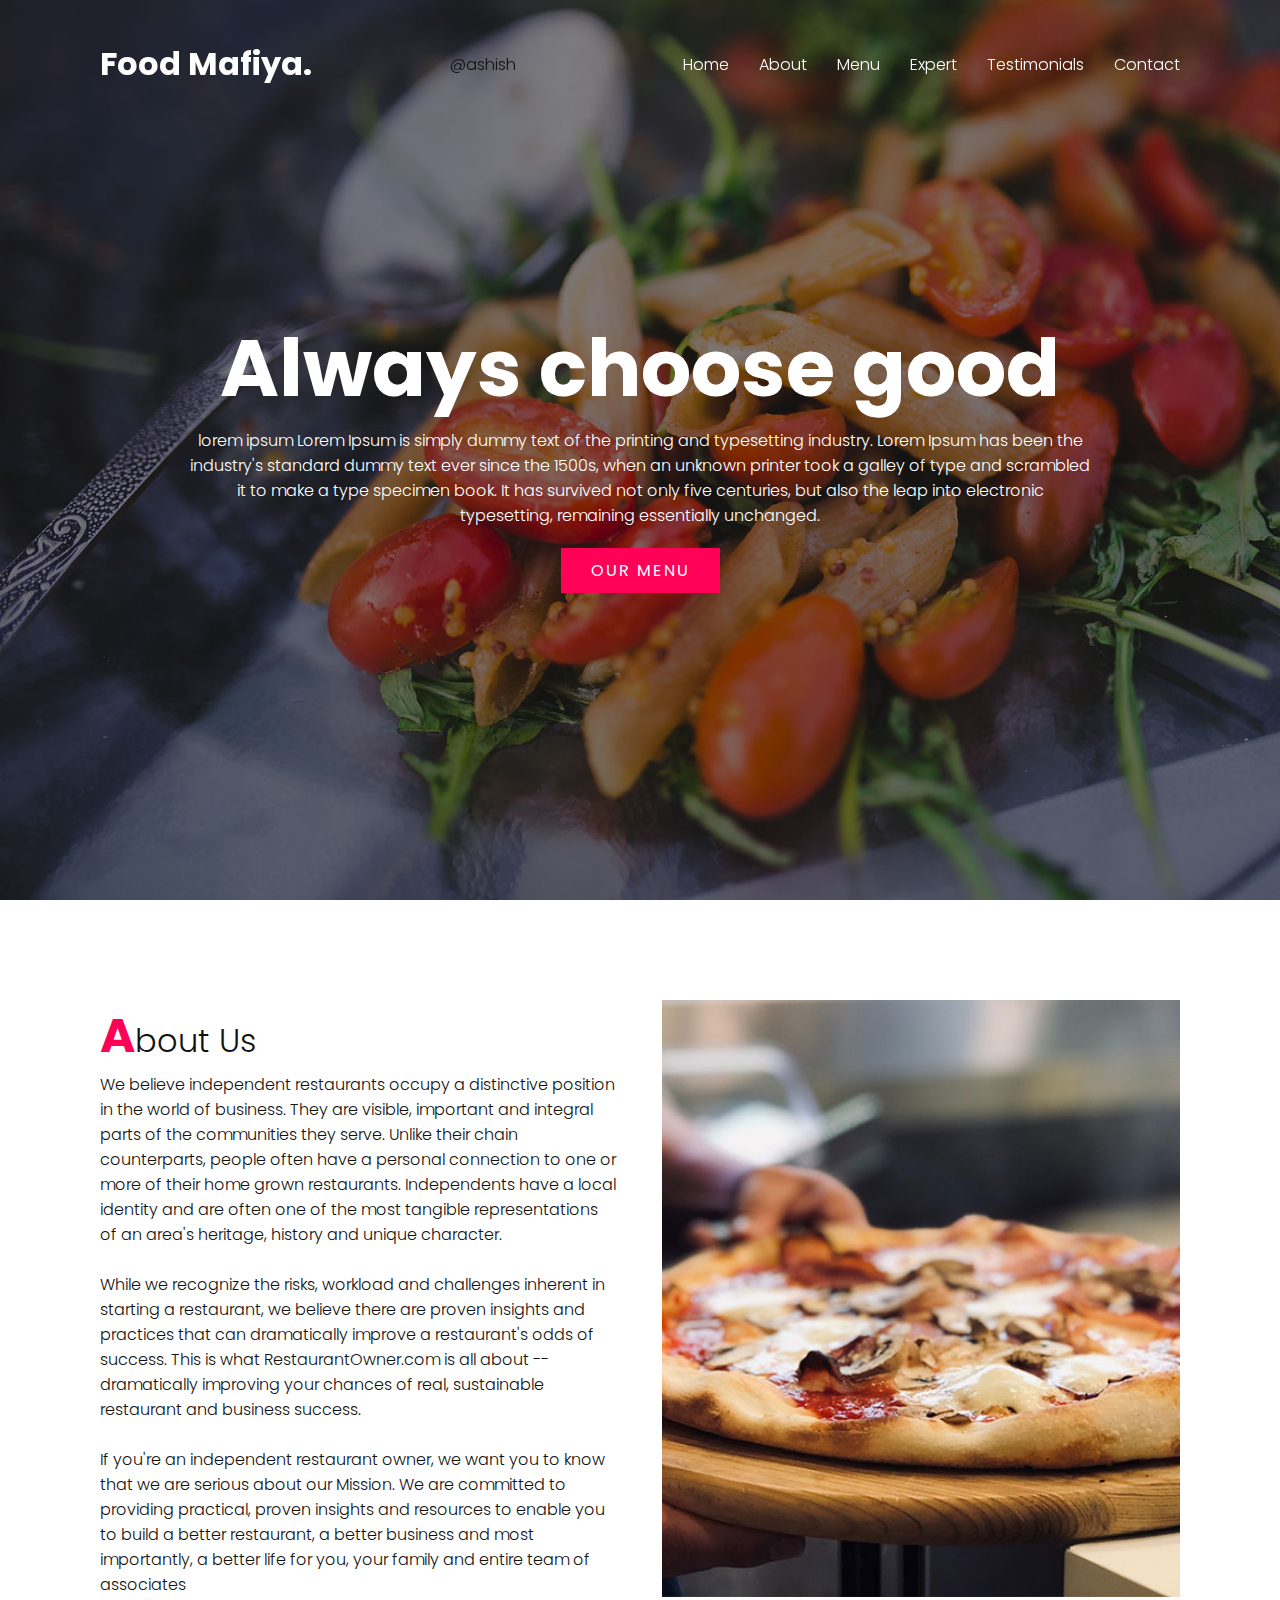
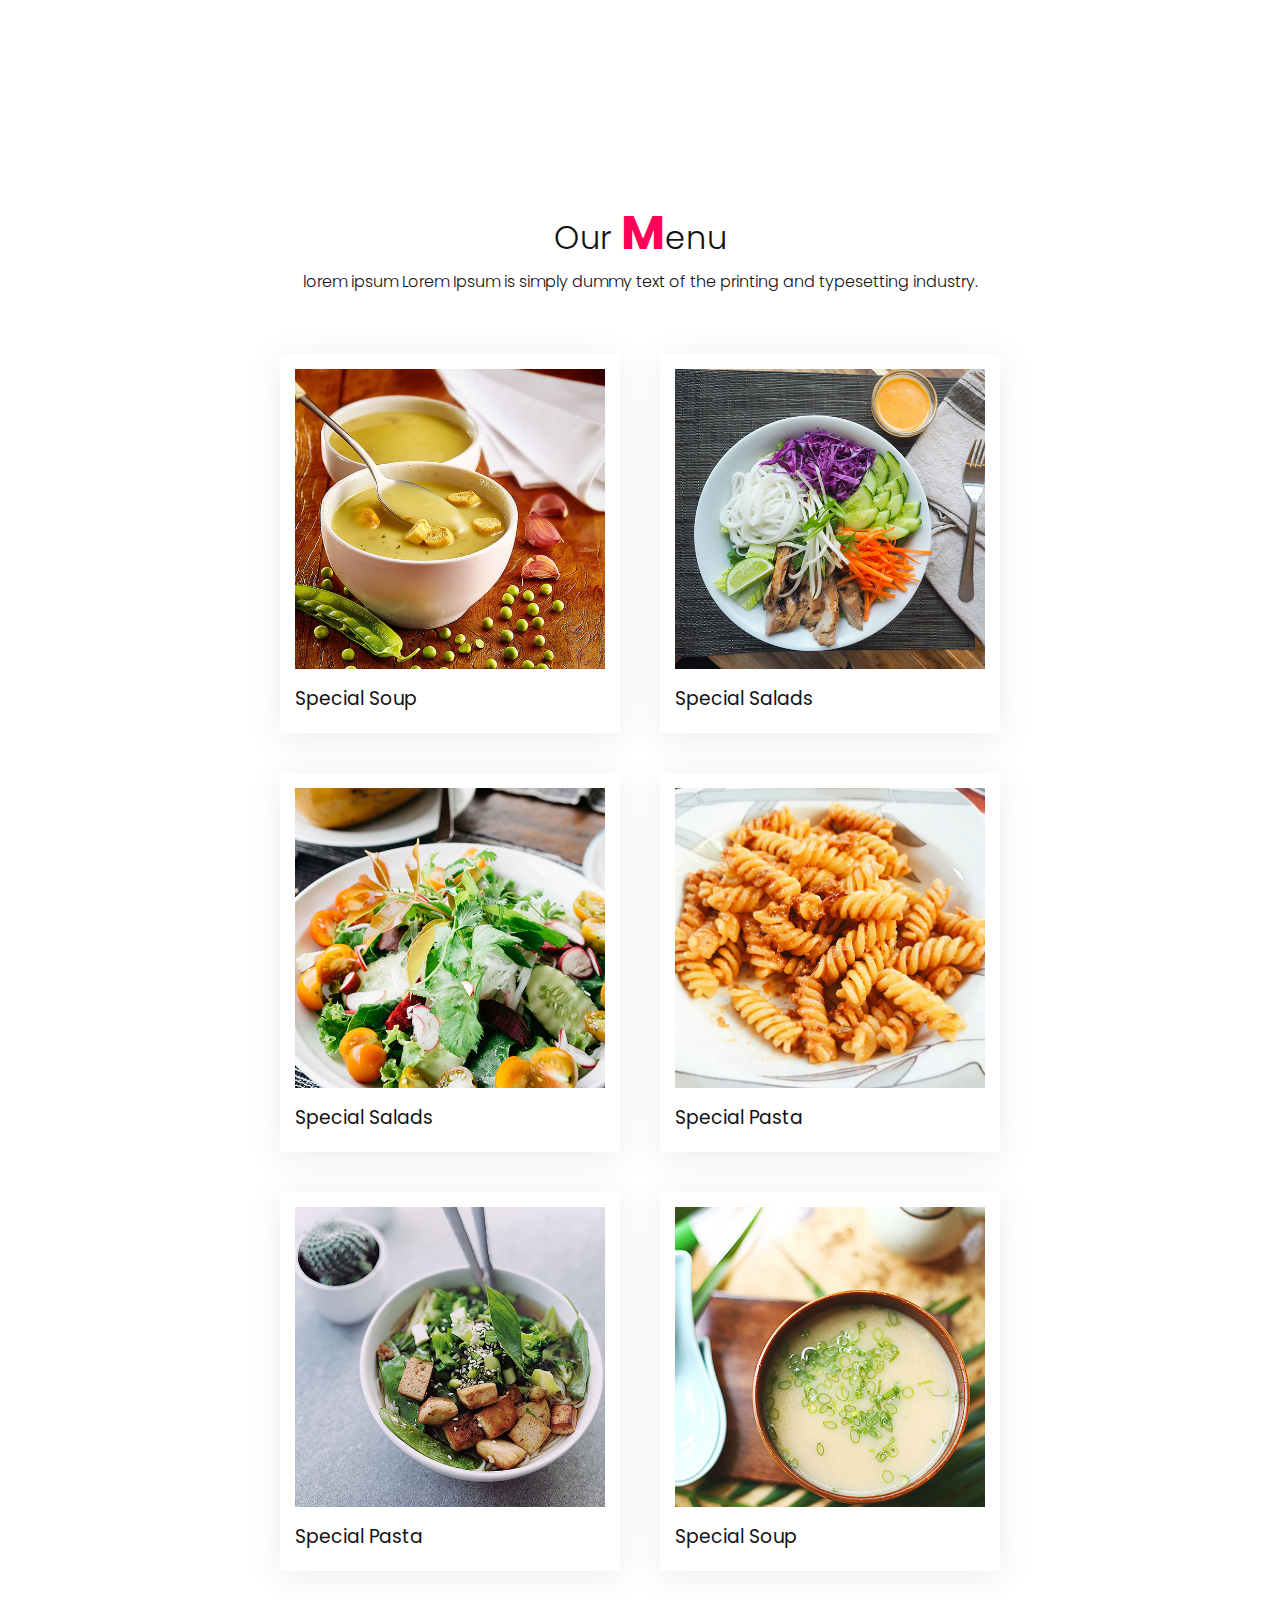
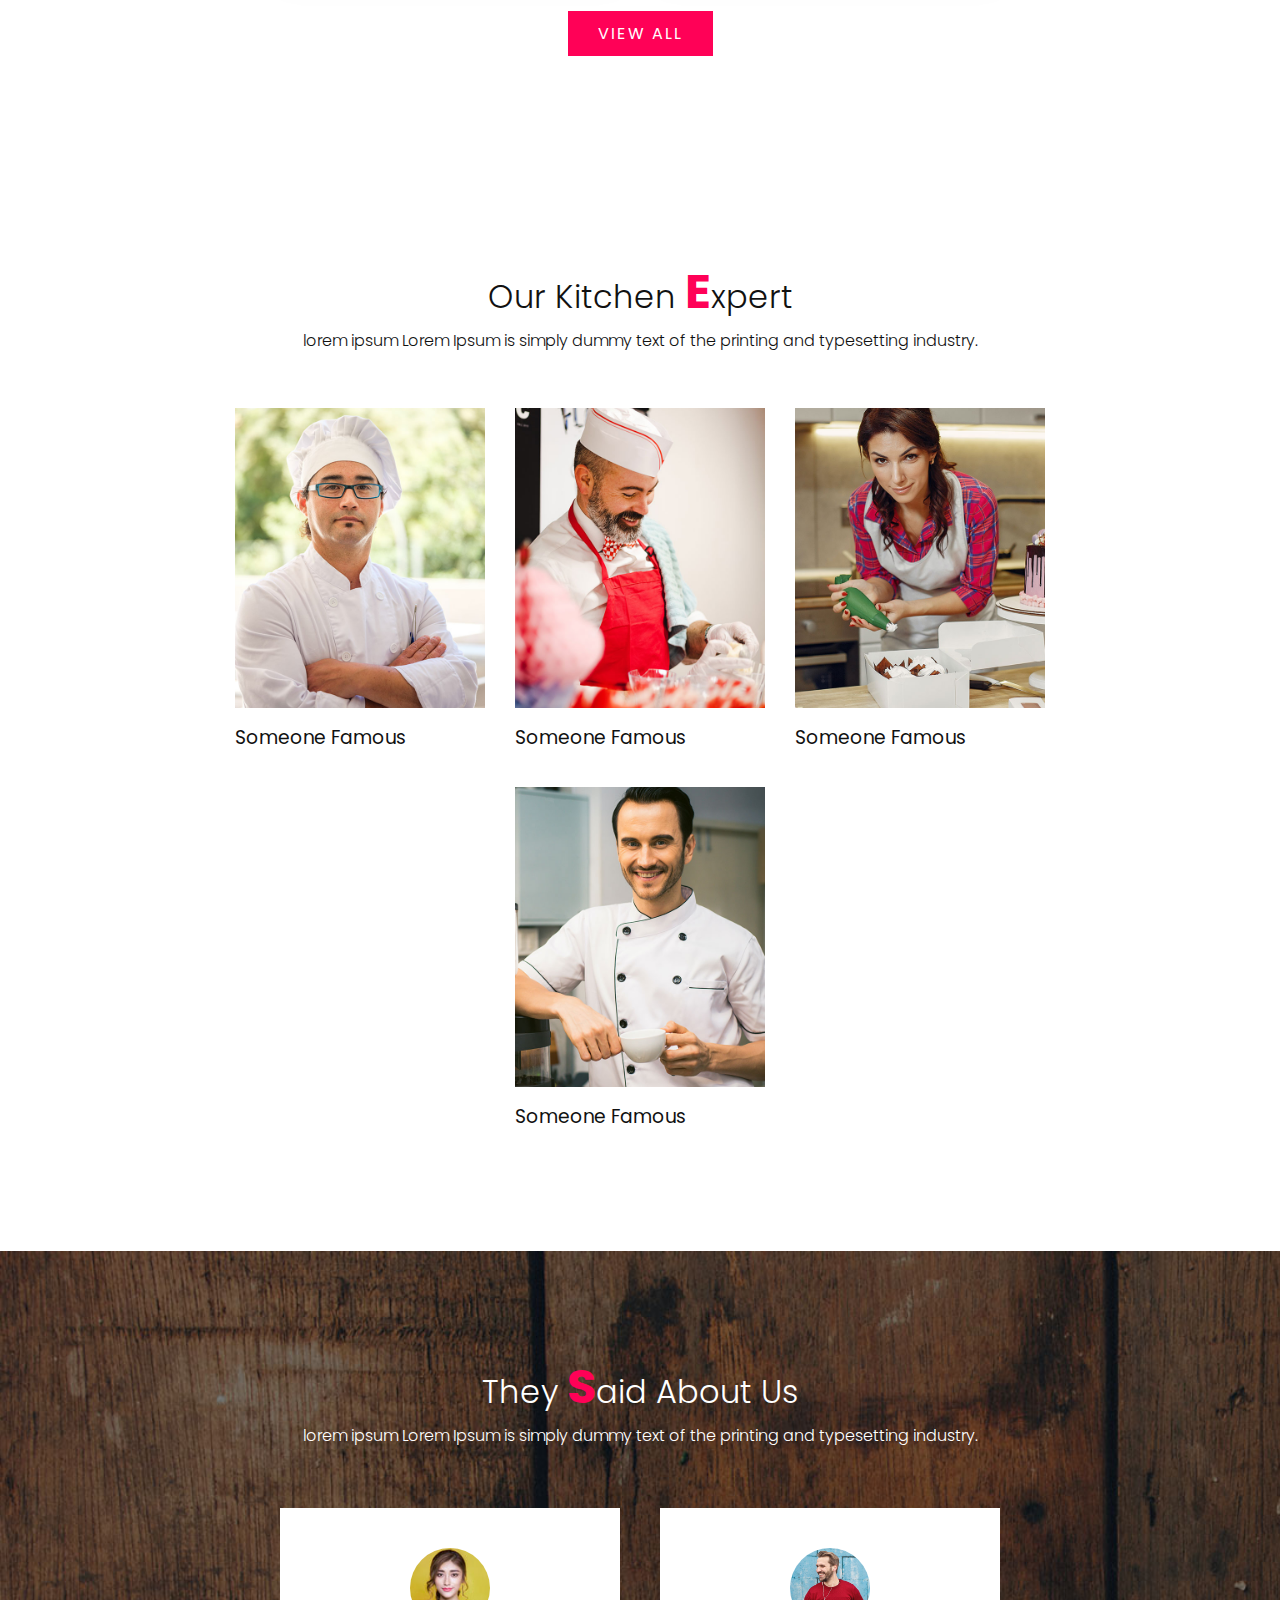
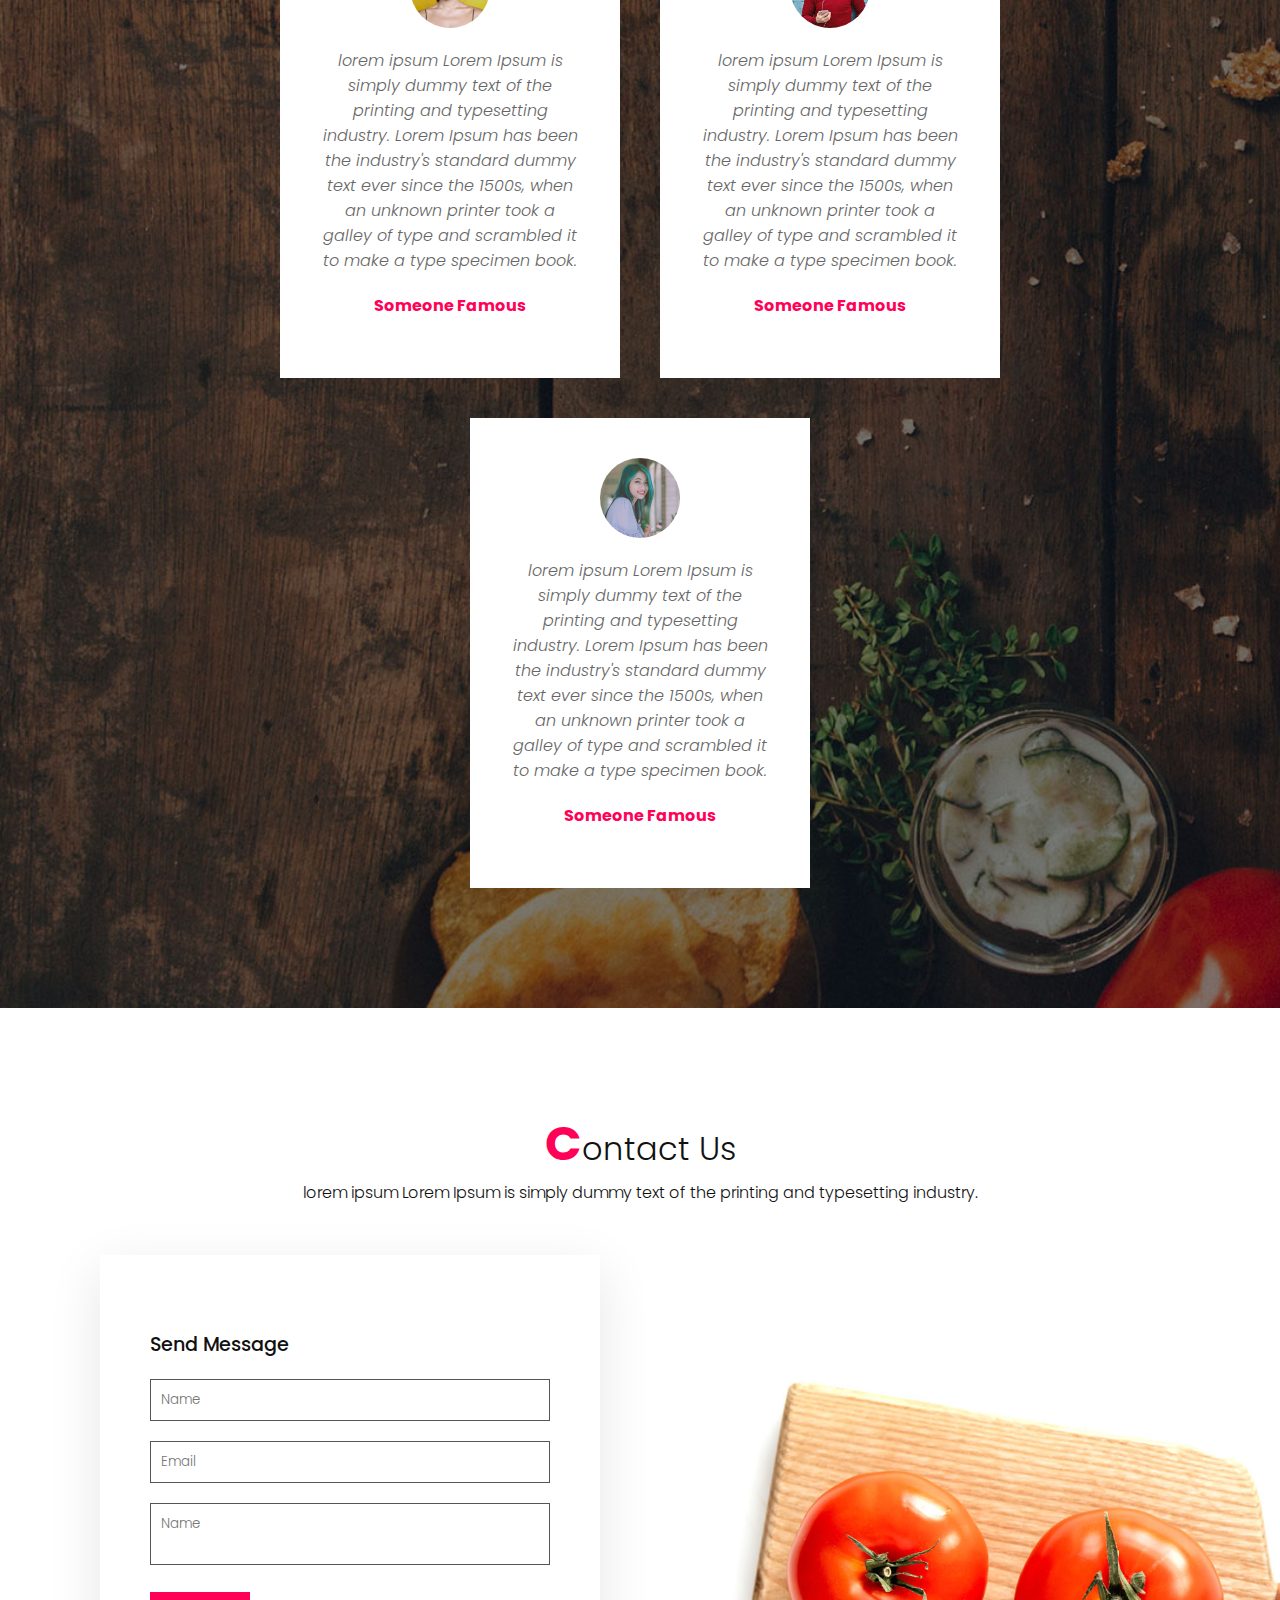
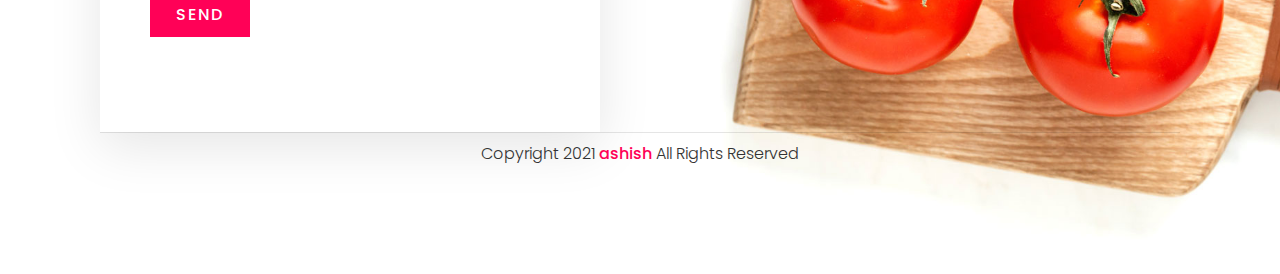
<file: index.html>
<!DOCTYPE html>
<html>
<head>
	<meta charset="utf-8">
	<meta name="viewport" content="width-device-width, initial-scale=1.0">
	<title>Restorent</title>
	<link rel="stylesheet" type="text/css" href="style.css">
</head>
<body>
<header>
	<a href="#" class="logo">Food Mafiya<span>.</span></a>
	<p>@ashish</p>
	<ul class="navigation">
		<li><a href="#banner">Home</a></li>
		<li><a href="#about">About</a></li>
		<li><a href="#menu">Menu</a></li>
		<li><a href="#expert">Expert</a></li>
		<li><a href="#testimonials">Testimonials</a></li>
		<li><a href="#contact">Contact</a></li>
	</ul>

</header>

	<section class="banner" id="banner">
		<div class="content">
			<h1>Always choose good</h1>
			<p>lorem ipsum Lorem Ipsum is simply dummy text of the printing and typesetting industry. Lorem Ipsum has been the industry's standard dummy text ever since the 1500s, when an unknown printer took a galley of type and scrambled it to make a type specimen book. It has survived not only five centuries, but also the leap into electronic typesetting, remaining essentially unchanged. </p>
			<a href="#" class="btn">Our menu</a>


		</div>

	</section>
     
     <section class="about" id="about">
     	<div class="row">	
     	<div class="col50">
     		<h2 class="titleText"><span>A</span>bout Us</h2>
     		<p>We believe independent restaurants occupy a distinctive position in the world of business. They are visible, important and integral parts of the communities they serve. Unlike their chain counterparts, people often have a personal connection to one or more of their home grown restaurants. Independents have a local identity and are often one of the most tangible representations of an area's heritage, history and unique character.</p> <br>

         <p>While we recognize the risks, workload and challenges inherent in starting a restaurant, we believe there are proven insights and practices that can dramatically improve a restaurant's odds of success. This is what RestaurantOwner.com is all about -- dramatically improving your chances of real, sustainable restaurant and business success.</p><br>

         <p>If you're an independent restaurant owner, we want you to know that we are serious about our Mission. We are committed to providing practical, proven insights and resources to enable you to build a better restaurant, a better business and most importantly, a better life for you, your family and entire team of associates</p>
     	</div>
     	<div class="col50">
     		<div class="imgBx">
     			<img src="images/img1.jpg">
     		</div>
     	</div>
     </div>
     </section>


     <section class="menu" id="menu">
     	<div class="title">
     		<h2 class="titleText">Our <span>M</span>enu</h2>
     		<p>lorem ipsum Lorem Ipsum is simply dummy text of the printing and typesetting industry.</p>
     	</div>

     	<div class="content">
     	    <div class="box">
     	       <div class="imgBx">
     		      <img src="images/menu1.jpg">
     	      </div>
     	      <div class="text">
     	      	<h3>Special Salads</h3>
     	     </div>     		
     	    </div>   		
     

     	<div class="box">
     	       <div class="imgBx">
     		      <img src="images/menu2.jpg">
     	      </div>
     	      <div class="text">
     	      	<h3>Special Soup</h3>
     	      </div>     		
     	    </div>     		
     		

     	<div class="box">
     	       <div class="imgBx">
     		      <img src="images/menu3.jpg">
     	      </div>
     	      <div class="text">
     	      	<h3>Special Pasta</h3>
     	      </div>     		
     	    </div>     		
    

     	<div class="box">
     	       <div class="imgBx">
     		      <img src="images/menu4.jpg">
     	      </div>
     	      <div class="text">
     	      	<h3>Special Salads</h3>
     	      </div>     		
     	    </div>     		

     	<div class="box">
     	       <div class="imgBx">
     		      <img src="images/menu5.jpg">
     	       </div>
     	       <div class="text">
     	      	<h3>Special Soup</h3>
     	       </div>     		
     	</div>     		
   

     	<div class="box">
     	       <div class="imgBx">
     		      <img src="images/menu6.jpg">
     	      </div>
     	      <div class="text">
     	      	<h3>Special Pasta</h3>
     	      </div>     		
     	    </div>     		
     	</div>

     	<div class="title">
     		<a href="dish.htm" class="btn">View All</a>
      	</div>

     </section>
   
     <section class="expert" id="expert">
        <div class="title">
     		<h2 class="titleText">Our Kitchen <span>E</span>xpert</h2>
     		<p>lorem ipsum Lorem Ipsum is simply dummy text of the printing and typesetting industry.</p>
     	</div> 	

     	<div class="content">
     		<div class="box">
     			<div class="imgBx">
     				<img src="images/expert1.jpg">
     			</div>
     			<div class="text">
     				<h3>Someone Famous</h3>
     			</div>
     		</div>

     		<div class="box">
     			<div class="imgBx">
     				<img src="images/expert2.jpg">
     			</div>
     			<div class="text">
     				<h3>Someone Famous</h3>
     			</div>
     		</div>

     		<div class="box">
     			<div class="imgBx">
     				<img src="images/expert3.jpg">
     			</div>
     			<div class="text">
     				<h3>Someone Famous</h3>
     			</div>
     		</div>

     		<div class="box">
     			<div class="imgBx">
     				<img src="images/expert4.jpg">
     			</div>
     			<div class="text">
     				<h3>Someone Famous</h3>
     			</div>
     		</div>
     </section>


      <section class="testimonials" id="testimonials">
        <div class="title white">
     		<h2 class="titleText">They <span>S</span>aid About Us</h2>
     		<p>lorem ipsum Lorem Ipsum is simply dummy text of the printing and typesetting industry.</p>
     	</div> 
     	<div class="content">
     		<div class="box">
     			<div class="imgBx">
     				<img src="images/testi1.jpg">
     			</div>
     			<div class="text">
     				<p>lorem ipsum Lorem Ipsum is simply dummy text of the printing and typesetting industry. Lorem Ipsum has been the industry's standard dummy text ever since the 1500s, when an unknown printer took a galley of type and scrambled it to make a type specimen book.</p>
     			<h3>Someone Famous</h3>
     			</div>
     		</div>
     		<div class="box">
     			<div class="imgBx">
     				<img src="images/testi2.jpg">
     			</div>
     			<div class="text">
     				<p>lorem ipsum Lorem Ipsum is simply dummy text of the printing and typesetting industry. Lorem Ipsum has been the industry's standard dummy text ever since the 1500s, when an unknown printer took a galley of type and scrambled it to make a type specimen book.</p>
     			<h3>Someone Famous</h3>
     			</div>
     		</div>
     		<div class="box">
     			<div class="imgBx">
     				<img src="images/testi3.jpg">
     			</div>
     			<div class="text">
     				<p>lorem ipsum Lorem Ipsum is simply dummy text of the printing and typesetting industry. Lorem Ipsum has been the industry's standard dummy text ever since the 1500s, when an unknown printer took a galley of type and scrambled it to make a type specimen book.</p>
     			<h3>Someone Famous</h3>
     			</div>
     		</div>
     	</div>
     </section>
     
     <section class="contact" id="contact">
        <div class="title">
     		<h2 class="titleText"><span>C</span>ontact Us</h2>
     		<p>lorem ipsum Lorem Ipsum is simply dummy text of the printing and typesetting industry.</p>
     	</div> 
     	<div class="contactForm">
     		<h3>Send Message</h3>
     		<div class="inputBox">
     			<input type="text" placeholder="Name">
     		</div>
     		<div class="inputBox">
     			<input type="text" placeholder="Email">
     		</div>
     		<div class="inputBox">
     			<textarea placeholder="Name"></textarea>
     		</div>
     		<div class="inputBox">
     			<input type="submit" value="send">
     		</div>
     	</div>

     	<div class="copyrightText">
     		<p>Copyright 2021 <a href="#">ashish </a>All Rights Reserved</p>
     	</div>

	<script type="text/javascript">
		window.addEventListener('scroll', function(){
			const header = document.querySelector('header');
			header.classList.toggle("sticky" , window.scrollY > 0);
		});
	</script>
</body>
</html>
</file>
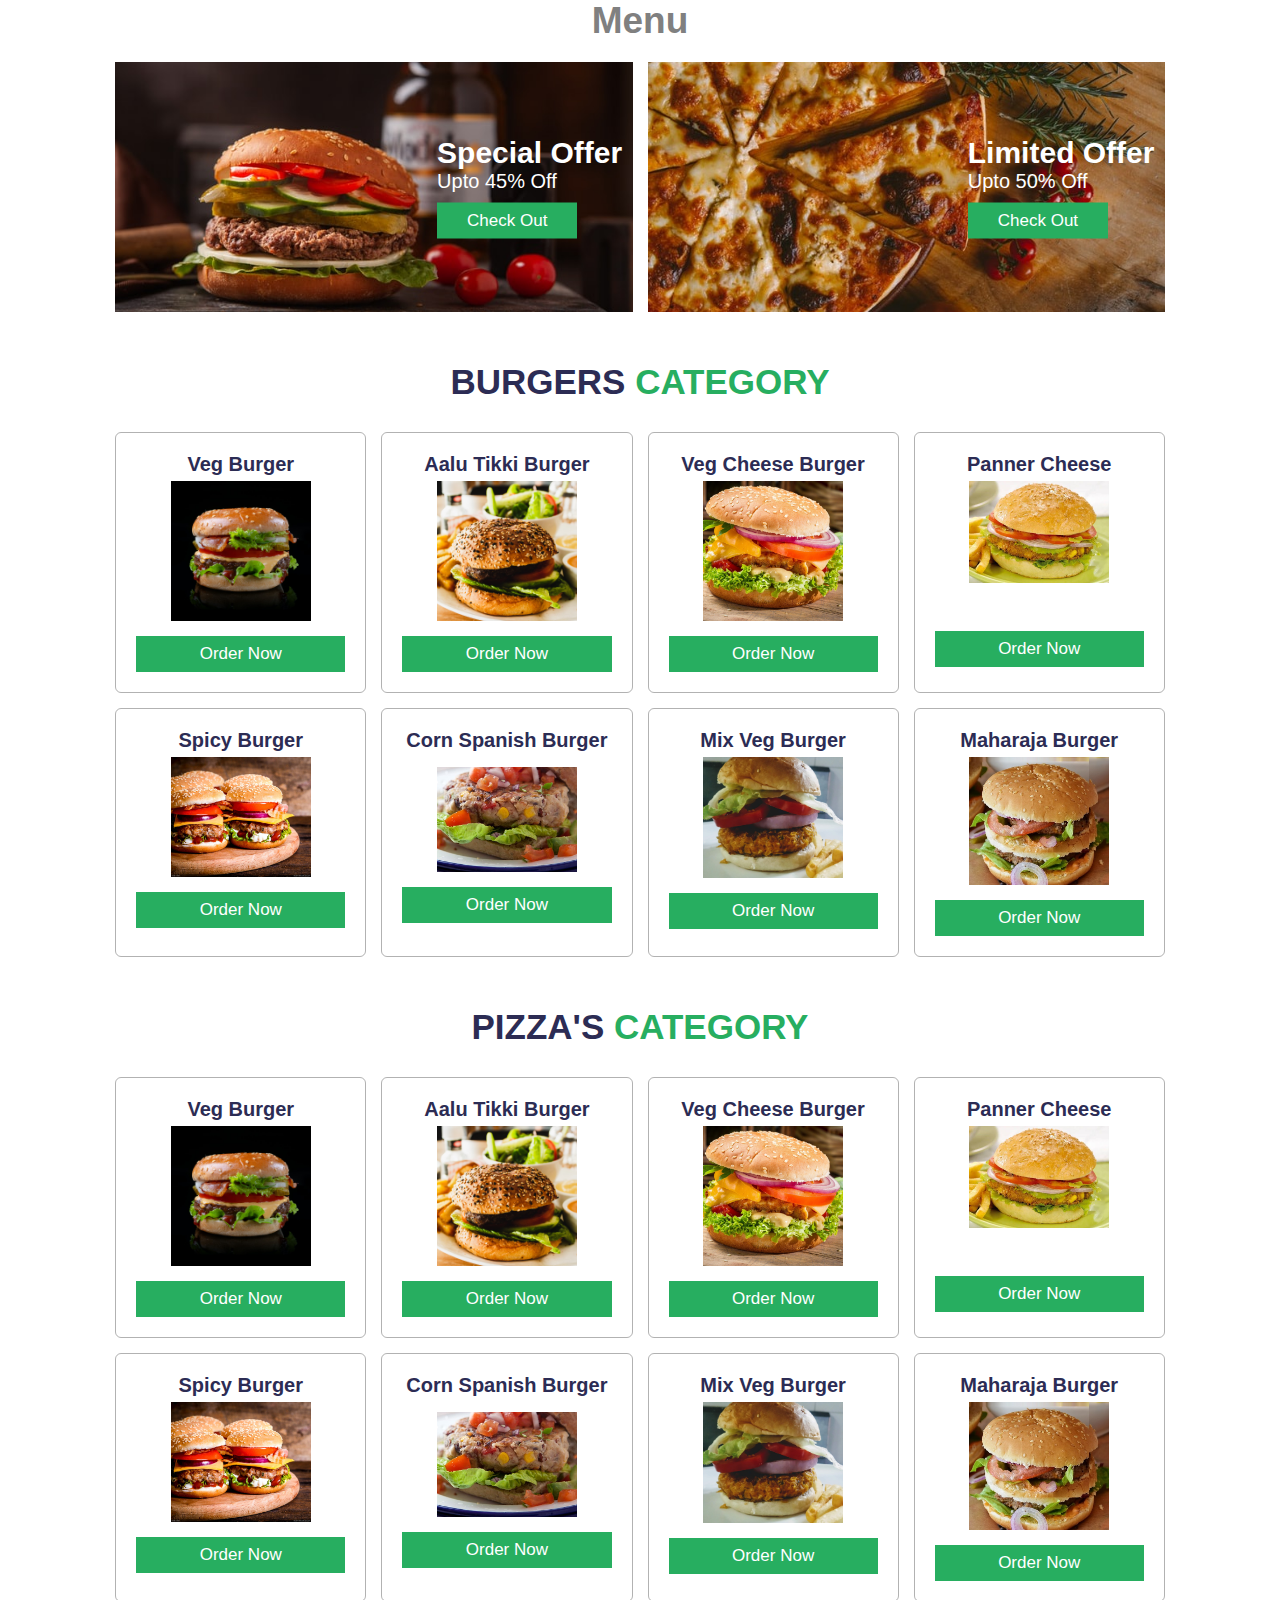
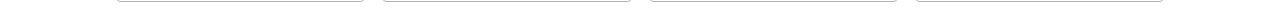
<file: dish.htm>
<html>
    <style>

*{
  font-family: 'Nunito', sans-serif;
  margin:0; padding:0;
  box-sizing: border-box;
  outline: none; border:none;
  text-decoration: none;
  text-transform: capitalize;
  transition: all .2s linear;
}

*::selection{
  background:var(--green);
  color:#fff;
}

html{
  font-size: 62.5%;
  overflow-x: hidden;
  scroll-padding-top: 6.5rem;
  scroll-behavior: smooth;
}
:root{
  --green:#27ae60;
  --black:#2c2c54;
}

*{
  font-family: 'Nunito', sans-serif;
  margin:0; padding:0;
  box-sizing: border-box;
  outline: none; border:none;
  text-decoration: none;
  text-transform: capitalize;
  transition: all .2s linear;
}

*::selection{
  background:var(--green);
  color:#fff;
}

html{
  font-size: 62.5%;
  overflow-x: hidden;
  scroll-padding-top: 6.5rem;
  scroll-behavior: smooth;
}

section{
  padding:2rem 9%;
}

.btn{
  display: inline-block;
  margin-top: 1rem;
  background:var(--green);
  color:#fff;
  padding:.8rem 3rem;
  font-size: 1.7rem;
  text-align: center;
  cursor: pointer;
}

.btn:hover{
  background:var(--black);
}

.heading{
  text-align: center;
  color:var(--black);
  text-transform: uppercase;
  padding:1rem;
  font-size: 3.5rem;
  padding-bottom: 2rem;
}

.heading span{
  color:var(--green);
  text-transform: uppercase;
}

.header-1{
  background:#eee;
  display: flex;
  align-items: center;
  justify-content: space-between;
  padding:2rem 9%;
}

.logo{
  color:var(--black);
  font-weight: bolder;
  font-size: 3rem;
}

.logo i{
  padding-right: .5rem;
  color:var(--green);
}

.header-1 .search-box-container{
  display: flex;
  height:5rem;
}

.header-1 .search-box-container #search-box{
  height: 100%;
  width:100%;
  padding:1rem;
  font-size: 2rem;
  color:#333;
  border:.1rem solid rgba(0,0,0,.3);
  text-transform: none;
}

.header-1 .search-box-container label{
  height: 100%;
  width:8rem;
  font-size: 2.5rem;
  line-height: 5rem;
  color:#fff;
  background:var(--green);
  text-align: center;
  cursor: pointer;
}

.header-1 .search-box-container label:hover{
  background:var(--black);
}

.header-2{
  background:#fff;
  display: flex;
  align-items: center;
  justify-content: space-between;
  padding:2rem 9%;
  box-shadow: 0 .5rem 1rem rgba(0,0,0,.1);
  position: relative;
}

.header-2.active{
  position: fixed;
  top:0; left: 0; right:0;
  z-index: 10000;
}

.header-2 .navbar a{
  padding:.5rem 1.5rem;
  font-size: 2rem;
  border-radius: .5rem;
  color:var(--black);
}

.header-2 .navbar a:hover{
  background:var(--green);
  color:#fff;
}

.header-2 .icons a{
  font-size: 2.5rem;
  color:var(--black);
  padding-left: 1rem;
}

.header-2 .icons a:hover{
  color:var(--green);
}

#menu-bar{
  font-size: 3rem;
  border-radius: .5rem;
  border:.1rem solid var(--black);
  padding:.8rem 1.5rem;
  color:var(--black);
  cursor: pointer;
  display: none;
}

.home{
  display: flex;
  align-items: center;
  justify-content: center;
  flex-wrap: wrap;
}

.home .image{
  flex:1 1 40rem;
  padding-top: 5rem;
}

.home .image img{
  width:100%;
}

.home .content{
  flex:1 1 40rem;
}

.home .content span{
  font-size: 4rem;
  color:#666;
}

.home .content h3{
  font-size: 6rem;
  color:var(--black);
}

.banner-container{
  display: flex;
  flex-wrap: wrap;
  gap:1.5rem;
}

.banner-container .banner{
  flex:1 1 40rem;
  height: 25rem;
  overflow: hidden;
  position: relative;
}

.banner-container .banner img{
  height: 100%;
  width:100%;
  object-fit: cover;
}

.banner-container .banner .content{
  position: absolute;
  top:50%; right: 2%;
  transform: translateY(-50%);
}

.banner-container .banner .content h3{
  font-size: 3rem;
  color:white;
}

.banner-container .banner .content p{
  font-size: 2rem;
  color:white;
}

.banner-container .banner:hover img{
  transform:scale(1.2) rotate(-5deg);
}

.category .box-container
{
  display: flex;
  gap: 1.5rem;
  flex-wrap: wrap;
  padding-top: 1rem;
}

.category .box-container .box{
  border:.1rem solid rgba(0,0,0,.3);
  border-radius: .6rem;
  text-align: center;
  padding:2rem;
  flex:1 1 25rem;
}

.category .box-container .box img{
  width: 14rem;
  margin:.5rem 0;
}

.category .box-container .box h3{
  font-size: 2rem;
  color:var(--black);
}

.category .box-container .box p{
  font-size: 2rem;
  color:#666;
  padding:.5rem 0;
}

.category .box-container .box .btn{
  display: block;
}

.product .box-container{
  display: flex;
  flex-wrap: wrap;
  gap:1.5rem;
}

.product .box-container .box{
  flex:1 1 30rem;
  text-align: center;
  padding:2rem;
  border:.1rem solid rgba(0,0,0,.3);
  border-radius: .5rem;
  overflow: hidden;
  position: relative;
}

.product .box-container .box img{
  height: 20rem;
}

.product .box-container .box .discount{
  position: absolute;
  top:1rem; left: 1rem;
  background:rgba(0,255,0,.1);
  color:var(--green);
  padding:.7rem 1rem;
  font-size: 2rem;
}

.product .box-container .box .icons{
  position: absolute;
  top:.5rem; right:-6rem;
}

.product .box-container .box:hover .icons{
  right:1rem;
}

.product .box-container .box .icons a{
  display: block;
  height:4.5rem;
  width:4.5rem;
  line-height: 4.5rem;
  font-size: 1.7rem;
  color:var(--black);
  background:rgba(0,0,0,.05);
  border-radius: 50%;
  margin-top: .7rem;
}

.product .box-container .box .icons a:hover{
  background:var(--green);
  color:#fff;
}

.product .box-container .box h3{
  color:var(--black);
  font-size: 2.5rem;
}

.product .box-container .box .stars i{
  padding:1rem .1rem;
  font-size: 1.7rem;
  color:gold;
}

.product .box-container .box .price{
  font-size: 2rem;
  color:#333;
  padding:.5rem 0;
}

.product .box-container .box .price span{
  font-size: 1.5rem;
  color:#999;
  text-decoration: line-through;
}

.product .box-container .box .quantity{
  display: flex;
  align-items: center;
  justify-content: center;
  padding-top: 1rem;
  padding-bottom: .5rem;
}

.product .box-container .box .quantity span{
  padding:0 .7rem;
  font-size: 1.7rem;
}

.product .box-container .box .quantity input{
  border:.1rem solid rgba(0,0,0,.3);
  font-size: 1.5rem;
  font-weight: bolder;
  color:var(--black);
  padding:.5rem;
  background:rgba(0,0,0,.05);
}

.product .box-container .box .btn{
  display: block;
}

.deal{
  background:url(../images/deal-bg.jpg) no-repeat;
  background-position: center;
  background-size: cover;
  padding-top: 7rem;
  padding-bottom: 7rem;
}

.deal .content{
  max-width: 50rem;
}

.deal .content .title{
  font-size: 4rem;
  color:var(--black);
}

.deal .content p{
  font-size: 1.7rem;
  padding:1rem 0;
  color:#333;
}

.deal .content .count-down{
  display: flex;
  gap:1rem;
  padding:.5rem 0;
}

.deal .content .count-down .box{
  width:2rem;
  text-align: center;
  box-shadow: 0 .5rem 1rem rgba(0,0,0,.1);
  border:.1rem solid rgba(0,0,0,.3);
}

.deal .content .count-down .box h3{
  color:var(--black);
  background:#fff;
  height: 7rem;
  line-height: 7rem;
  width:100%;
  font-size: 5rem;
}

.deal .content .count-down .box span{
  display: block;
  background:var(--black);
  color:#fff;
  width:100%;
  padding:.5rem;
  font-size: 2rem;
}

.contact form{
  text-align: center;
  padding:2rem;
  border:.1rem solid rgba(0,0,0,.3);
}

.contact form .inputBox{
  display: flex;
  justify-content: space-between;
  flex-wrap: wrap;
}

.contact form .inputBox input, .contact form textarea{
  padding:1rem;
  font-size: 1.7rem;
  background:#f7f7f7;
  text-transform: none;
  margin:1rem 0;
  border:.1rem solid rgba(0,0,0,.3);
  width: 49%;
}

.contact form textarea{
  height: 20rem;
  resize: none;
  width: 100%;
}

.newsletter{
  background:url(../images/newsletter-bg.jpg) no-repeat;
  background-size: cover;
  background-position: center;
  text-align: center;
  padding:5rem 2rem;
}

.newsletter h3{
  font-size: 3rem;
  color:var(--black);
}

.newsletter form{
  max-width: 55rem;
  display: flex;
  align-items: center;
  margin:1rem auto;
  padding:1.5rem;
  background:rgba(0,0,0,.1);
}

.newsletter form .box{
  width:100%;
  padding:.7rem 1.5rem;
  font-size: 1.7rem;
  color:#333;
  text-transform: none;
}

.newsletter form .btn{
  margin-top: 0;
}

.footer .box-container{
  display: flex;
  gap:1.5rem;
  flex-wrap: wrap;
}

.footer .box-container .box{
  padding:1rem 0;
  flex:1 1 25rem;
}

.footer .box-container .box .share a{
  padding:0;
  height:4rem;
  width:4rem;
  line-height: 4rem;
  text-align: center;
}

.footer .box-container .box h3{
  font-size: 2.5rem;
  color:var(--black);
}

.footer .box-container .box p{
  font-size: 1.3rem;
  color:#666;
  padding:.7rem 0;
}

.footer .box-container .box .links{
  padding:1rem 0;
}

.footer .box-container .box .links a{
  display: block;
  padding:.5rem 0;
  font-size: 1.7rem;
  color:#333;
}

.footer .box-container .box .links a:hover{
  text-decoration: underline;
  color:var(--green);
}

.footer .credit{
  padding:2.5rem 1rem;
  border-top: .1rem solid rgba(0,0,0,.1);
  margin-top: 1rem;
  text-align: center;
  font-size: 2rem;
}

.footer .credit span{
  color:var(--green);

}

h3
{
    color: grey;
            text-align: center;
            font-size: 37;
        
}

    </style>
   
<body>
    <h3>Menu</h3>
   
<section class="banner-container">

    <div class="banner">
        <img src="images/burger_banner.jpg" alt="">
        <div class="content">
            <h3>special offer</h3>
            <p>upto 45% off</p>
            <a href="#" class="btn">check out</a>
        </div>
    </div>

    <div class="banner">
        <img src="images/pizza_banner.jpg" alt="">
        <div class="content">
            <h3>limited offer</h3>
            <p>upto 50% off</p>
            <a href="#" class="btn">check out</a>
        </div>
    </div>

</section>

<!-- category section starts  -->

<section class="category" id="category">

    <h1 class="heading">Burgers <span>category</span></h1>

    <div class="box-container">

        <div class="box">
            <h3>Veg Burger</h3>
            <img src="images/burger/veg_burger.jpg" alt="">
            <a href="#" class="btn">order now</a>
        </div>
        <div class="box">
            <h3>Aalu Tikki Burger</h3>
            <img src="images/burger/aalu_tikki.jpg" alt="">
            <a href="#" class="btn">order now</a>
        </div>
        <div class="box">
            <h3>Veg Cheese Burger</h3>
            <img src="images/burger/veg_cheese.jpg" alt="">
            <a href="#" class="btn">order now</a>
        </div>
        <div class="box">
            <h3>Panner Cheese</h3>
            
            <img src="images/burger/pannir_cheese.jpg" alt="">
            <p>&nbsp</p>
            <a href="#" class="btn">order now</a>
        </div>
        <div class="box">
            <h3>Spicy Burger</h3>
            <img src="images/burger/spicy_burger.jpg" alt="">
            <a href="#" class="btn">order now</a>
        </div>
        <div class="box">

            <h3>Corn Spanish Burger</h3>
            <p></p>
            <img src="images/burger/corn_spannish.jpg" alt="">
            <a href="#" class="btn">order now</a>
        </div>
        <div class="box">
            <h3>Mix Veg Burger</h3>
            <img src="images/burger/mix_veg.jpg" alt="">
            <a href="#" class="btn">order now</a>
        </div>
        <div class="box">
            <h3>Maharaja Burger</h3>
            <img src="images/burger/maharaja_burger.jpg" alt="">
            <a href="#" class="btn">order now</a>
        </div>

    </div>

</section>

<!-- category section ends -->
  
<section class="category" id="category">

    <h1 class="heading">Pizza's <span>category</span></h1>

    <div class="box-container">

        <div class="box">
            <h3>Veg Burger</h3>
            <img src="images/burger/veg_burger.jpg" alt="">
            <a href="#" class="btn">order now</a>
        </div>
        <div class="box">
            <h3>Aalu Tikki Burger</h3>
            <img src="images/burger/aalu_tikki.jpg" alt="">
            <a href="#" class="btn">order now</a>
        </div>
        <div class="box">
            <h3>Veg Cheese Burger</h3>
            <img src="images/burger/veg_cheese.jpg" alt="">
            <a href="#" class="btn">order now</a>
        </div>
        <div class="box">
            <h3>Panner Cheese</h3>
            
            <img src="images/burger/pannir_cheese.jpg" alt="">
            <p>&nbsp</p>
            <a href="#" class="btn">order now</a>
        </div>
        <div class="box">
            <h3>Spicy Burger</h3>
            <img src="images/burger/spicy_burger.jpg" alt="">
            <a href="#" class="btn">order now</a>
        </div>
        <div class="box">

            <h3>Corn Spanish Burger</h3>
            <p></p>
            <img src="images/burger/corn_spannish.jpg" alt="">
            <a href="#" class="btn">order now</a>
        </div>
        <div class="box">
            <h3>Mix Veg Burger</h3>
            <img src="images/burger/mix_veg.jpg" alt="">
            <a href="#" class="btn">order now</a>
        </div>
        <div class="box">
            <h3>Maharaja Burger</h3>
            <img src="images/burger/maharaja_burger.jpg" alt="">
            <a href="#" class="btn">order now</a>
        </div>

    </div>

</section>



</body>
</html>
</file>
<file: style.css>
@import url('https://fonts.googleapis.com/css2?family=Poppins:wght@200;300;400;500;600;700&display=swap');

*
{
	margin: 0;
	padding: 0;
	box-sizing: border-box;
	font-family: 'poppins', sans-serif;
	scroll-behavior: smooth;
}

p
{
   font-weight: 300;
   color: #111;
}

body
{
	min-height: 1000px;

}


.banner
{
   position: relative;	
   width: 100%;
   min-height: 100vh;
   display: flex;
   justify-content: center;
   align-items: center;
   background: url(images/bg.jpg);
   background-size: cover;

}

.banner .content
{
	max-width: 900px;
	text-align: center;
}

.banner .content h1 
{
	font-size: 5em;
	color: #fff;
}

.banner .content p
{
	font-size: 1em;
	color: #fff;
}

.btn
{
	font-size: 1em;
	color: #fff;
	background: #ff0157;
	display: inline-block;
	padding: 10px 30px;
	margin-top: 20px;
	text-transform: uppercase;
	text-decoration: none;
	letter-spacing: 2px;
	transition: 0.5s;
}

header
{
	position: fixed;
	top: 0;
	left: 0;
	width: 100%;
	padding: 40px 100px;
	z-index: 10000;
	display: flex;
	justify-content: space-between;
	align-items: center;
	transition: 0.5s;
}

header .logo
{
	color: #fff;
	font-size: 2em;
	font-weight: 700;
	text-decoration: none;
}

header .logo p
{
   color: #fff;
	font-size: 2em;
	font-weight: 700;
	text-decoration: none;	
}

header.logo span 
{
    color: #ff0157;
}

header .navigation
{
	position: relative;
	display: flex ;
}

header .navigation li
{
	list-style: none;
	margin-left: 30px ;
}

header .navigation li a
{
	text-decoration: none;
	color: #fff;
	font-weight: 300;
}

header.sticky
{
	background: #fff;
	padding: 10px 100px;
	box-shadow: 0 5px 20px rgba(0, 0, 0, 0.05);
}

header.sticky .logo
{
	color: #111;
}



header.sticky .navigation li a 
{
	color: #111;
}

header .navigation li a:hover
{
   color: #ff0157;
}

section 
{
	padding: 100px;
}

.row
{
	position: relative;
	width: 100%;
	display: flex;
	justify-content: space-between;
}

.row .col50
{
	position: relative;
	width: 48%;
}
 
.titleText
{
	color: #111;
	font-weight: 300;
	font-size: 2em;
}

.titleText span 
{
	color: #ff0157;
	font-weight: 700;
	font-size: 1.5em;
}

.row .col50 .imgBx
{
	position: relative;
	width: 100%;
	/*min-height: 300px;*/
	height: 100%;
}

.row .col50 .imgBx img
{
	position: absolute;
	top: 0;
	left: 0;
	width: 100%;
	height: 100%;
	object-fit: cover;
}

.title
{
	width: 100%;
	display: flex;
	justify-content: center;
	align-items: center;
	flex-direction: column;
}

.menu .content
{
	display: flex;
	justify-content: center;
	flex-direction: row-reverse;
	flex-wrap: wrap;
	margin-top: 40px;
}

.menu .content .box
{
	width: 340px;
	margin: 20px;
	border: 15px solid #fff;
	box-shadow: 0 5px 35px rgba(0, 0, 0, 0.08);
}

.menu .content .box .imgBx
{
	position: relative;
	width: 100%;
	height: 300px;
}

.menu .content .box .imgBx img
{
	position: absolute;
	top: 0;
	left: 0;
	height: 100%;
	width: 100%;
	object-fit: cover;
}

.menu .content .box .text 
{
	padding: 15px 0 5px;
}

.menu .content .box .text h3 
{
	font-weight: 400;
	color: #111;
}

.expert .content
{
	display: flex;
	justify-content: center;
	flex-wrap: wrap;
	flex-direction: row;
	margin-top: 40px;
}

.expert .content .box
{
	width: 250px;
	margin: 15px ;
}

.expert .content .box .imgBx
{
	position: relative;
	width: 100%;
	height: 300px;
}

.expert .content .box .imgBx img 
{
	position: absolute;
	top: 0;
	left: 0;
	height: 100%;
	width: 100%;
	object-fit: cover;
}

.expert .content .box .text
{
	padding: 15px 0 5px;
}

.expert .content .box .text h3
{
	font-weight: 400;
	color: #111;
}

.testimonials
{
	background: url(images/bg2.jpg);
	background-size: cover;
}

.white .titleText,
.white p
{
	color: #fff;
}

.testimonials .content
{
	display: flex;
	justify-content: center;
	flex-wrap: wrap;
	flex-direction: row;
	margin-top: 40px;
}

.testimonials .content .box
{
	width: 340px;
	margin: 20px;
	padding: 40px;
	background: #fff;
	display: flex;
	justify-content: center;
	align-items: center;
	flex-direction: column;
}

.testimonials .content .box .imgBx
{
	position: relative;
	width: 80px;
	height: 80px;
	margin-bottom: 20px;
	border-radius: 50%;
	overflow: hidden;
}

.testimonials .content .box .imgBx img 
{
	position: absolute;
	top: 0;
	left: 0;
	height: 100%;
	width: 100%;
	object-fit: cover;
}

.testimonials .content .box .text
{
	text-align: center;
}

.testimonials .content .box .text p
{
	color: #666;
	font-style: italic;
}

.testimonials .content .box .text h3
{
	margin: 20px;
	color: #111;
	font-size: 1em ;
	color: #ff0157;
	font-weight: 650;
}

.contact 
{
	background: url(images/bg3.jpg);
	background-size: cover;
}

.contactForm
{
	padding: 75px 50px;
	background: #fff;
	box-shadow: 0 15px 50px rgba(0, 0, 0, 0.1);
	max-width: 500px;
	margin-top: 50px;
}

.contactForm h3
{
	color: #111;
	font-size: 1.2em;
	margin-bottom: 20px;
	font-weight: 500;
}

.contactForm .inputBox
{
	position: relative;
	width: 100%;
	margin-bottom: 20px;
}

.contactForm .inputBox input,
.contactForm .inputBox textarea
{
	width: 100%;
	border: 1px solid #555;
	padding: 10px;
	color: #111;
	outline: none;
	font-weight: 300;
	resize: none;
}

.contactForm .inputBox input[type="submit"]
{
	font-size: 1em;
	color: #fff;
	background: #ff0157;
	display: inline-block;
	text-transform: uppercase;
	text-decoration: none;
	letter-spacing: 2px;
	transition: 0.5s;
	max-width: 100px;
	font-weight: 500;
	border: none;
	cursor: pointer;
}

.copyrightText 
{
	padding: 8px 40px;
	border-top: 1px solid rgba(0, 0, 0, 0.1);
	text-align: center;
}

.copyrightText p
{
	color: #333;
}

.copyrightText a
{
	color: #ff0157;
	font-weight: 500;
	text-decoration: none;
}
</file>
